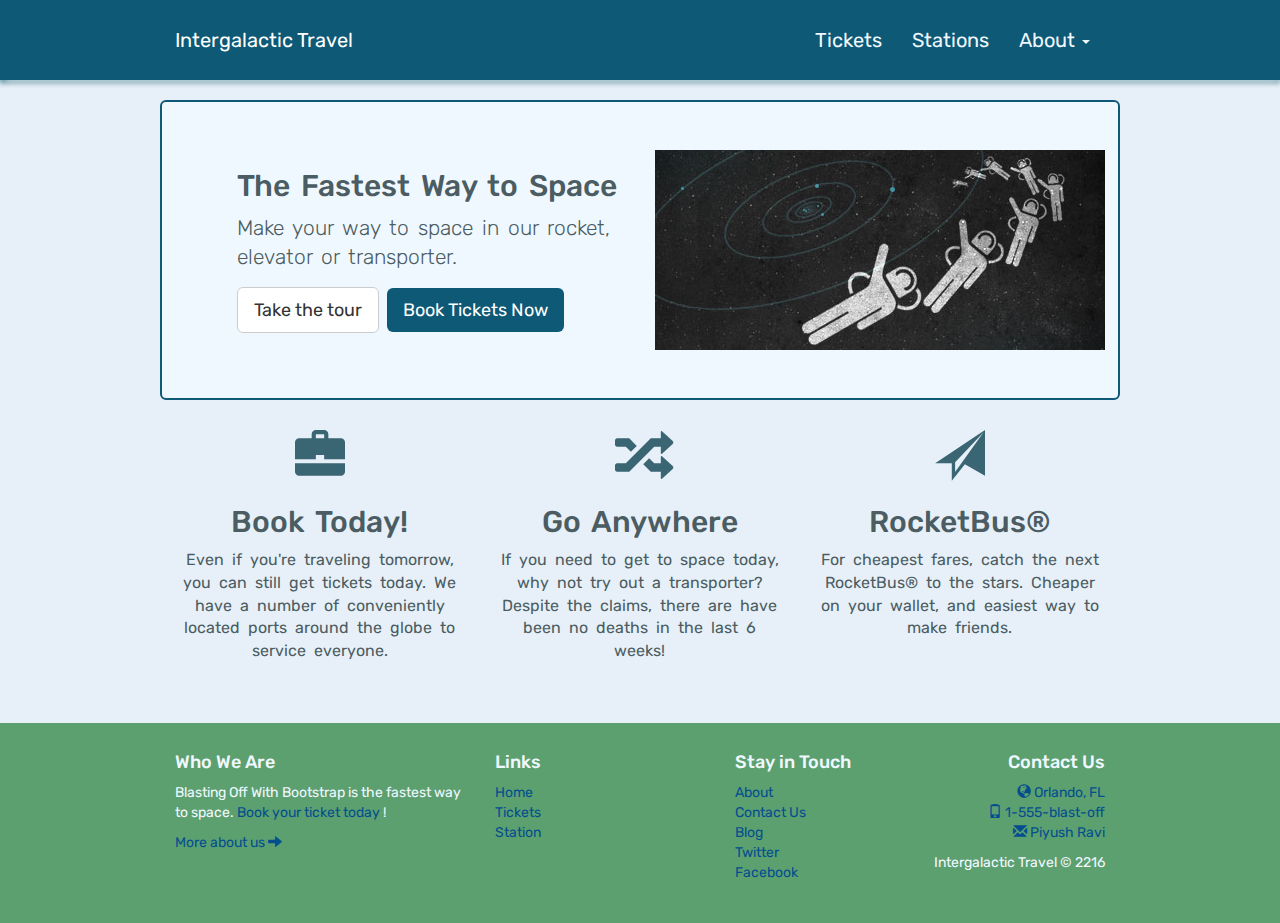
<file: index.html>
<!DOCTYPE html>
<html lang="en">

<head>
    <meta charset="utf-8">
    <meta http-equiv="X-UA-Compatible" content="IE=edge">
    <meta name="viewport" content="width=device-width, initial-scale=1">
    <title>Intergalactic Travel</title>

    <link href="bower_components/bootstrap/dist/css/bootstrap.min.css" media="all" rel="stylesheet" />
    <link href="https://fonts.googleapis.com/css?family=Rubik:300,400" rel="stylesheet">
    <link href="css/main.css" media="all" rel="stylesheet" />
    <!-- HTML5 Shim and Respond.js IE8 support of HTML5 elements and media queries -->
    <!-- WARNING: Respond.js doesn't work if you view the page via file:// -->
    <!--[if lt IE 9]>
    <script src="https://oss.maxcdn.com/html5shiv/3.7.2/html5shiv.min.js"></script>
    <script src="https://oss.maxcdn.com/respond/1.4.2/respond.min.js"></script>
  <![endif]-->
</head>

<body>
    <header>
        <nav>
            <div class="navbar navbar-static-top">
                <div class="container">
                    <div class="navbar-header">
                        <a href="index.html" class="navbar-brand">Intergalactic Travel</a>
                        <button type="button" class="navbar-toggle" data-toggle="collapse" data-target=".navbar-collapse">
                           <span class="sr-only">Toggle Navigation</span>
                            <span class="icon-bar"></span>
                            <span class="icon-bar"></span>
                            <span class="icon-bar"></span>
                        </button>
                    </div>
                    <ul class="nav navbar-nav navbar-right collapse navbar-collapse">
                        <li><a href="tickets.html">Tickets</a></li>
                        <li><a href="station.html">Stations</a></li>
                        <li><a href="about.html" data-toggle="dropdown" data-target="#">About <span class="caret"></span></a>
                            <ul class="dropdown-menu">
                                <li><a href="#">Our Story</a></li>
                                <li><a href="#">Contact Us</a></li>
                                <li class="divider"></li>
                                <li><a href="blogpost.html">Blog</a></li>
                                <li class="divider"></li>
                                <li><a href="#">Twitter</a></li>
                                <li><a href="#">Facebook</a></li>
                            </ul>
                        </li>
                    </ul>
                </div>
            </div>
        </nav>
    </header>
    <section class="main">
        <div class="container">
            <div class="row jumbotron">
                <div class="col-sm-12 col-md-6">
                    <h2>The Fastest Way to Space</h2>
                    <p class="lead">Make your way to space in our rocket, elevator or transporter.</p>
                    <button class="btn btn-lg btn-default">Take the tour</button>
                    <button class="btn btn-lg btn-primary">Book Tickets Now</button>
                </div>
                <div class="col-md-6 visible-md visible-lg">
                    <img src="img/img-header.jpg"></div>
            </div>
            <div class="row text-center featured">
                <div class="col-sm-12 col-md-4">
                    <i class="glyphicon glyphicon-briefcase"></i>
                    <h2>Book Today!</h2>
                    <p>Even if you're traveling tomorrow, you can still get tickets today. We have a number of conveniently located ports around the globe to service everyone.</p>

                </div>
                <div class="col-sm-12 col-md-4">
                    <i class="glyphicon glyphicon-random"></i>
                    <h2>Go Anywhere</h2>
                    <p>If you need to get to space today, why not try out a transporter? Despite the claims, there are have been no deaths in the last 6 weeks!</p>
                </div>
                <div class="col-sm-12 col-md-4">
                    <i class="glyphicon glyphicon-send"></i>
                    <h2>RocketBus&reg;</h2>
                    <p>For cheapest fares, catch the next RocketBus® to the stars. Cheaper on your wallet, and easiest way to make friends.</p>
                </div>
            </div>
        </div>
    </section>

    <footer class="footer">
        <div class="container">
            <div class="row">
                <div class="col-xs-offset-1 col-sm-offset-0 col-xs-8 col-sm-4 text-left">
                    <h4>Who We Are</h4>
                    <p>Blasting Off With Bootstrap is the fastest way to space.<a href="#"> Book your ticket today

</a>!</p>
                    <p><a href="#">More about us <i class="glyphicon glyphicon-arrow-right"></i></a></p>
                </div>
                <div class="col-xs-3 col-sm-2 ">
                    <h4>Links</h4>
                    <ul class="list-unstyled">
                        <li><a href="#">Home</a></li>
                        <li><a href="#">Tickets</a></li>
                        <li><a href="#">Station</a></li>
                    </ul>
                </div>
                <div class="clearfix visible-xs"></div>
                <div class="col-xs-2 col-xs-offset-1 col-sm-2">
                    <h4>Stay in Touch</h4>
                    <ul class="list-unstyled">
                        <li><a href="#">About</a></li>
                        <li><a href="#">Contact Us</a></li>
                        <li><a href="blogpost.html">Blog</a></li>
                        <li><a href="#">Twitter</a></li>
                        <li><a href="#">Facebook</a></li>
                    </ul>
                </div>
                <div class="col-xs-6 col-sm-3 col-xs-offset-2 col-sm-offset-0 text-right">
                    <h4>Contact Us</h4>
                    <ul class="list-unstyled">
                        <li><a href="#"><i class="glyphicon glyphicon-globe"></i> Orlando, FL</a></li>
                        <li><a href="#"><i class="glyphicon glyphicon-phone"></i> 1-555-blast-off</a></li>
                        <li><a href="mailto:mails4ipiyush@gmail.com"><i class="glyphicon glyphicon-envelope"></i> Piyush Ravi</a></li>
                        <li></li>
                    </ul>
                    <p>Intergalactic Travel &copy; 2216</p>
                </div>
            </div>
        </div>
    </footer>
    <script src="https://ajax.googleapis.com/ajax/libs/jquery/1.11.1/jquery.min.js"></script>
    <script src="bower_components/bootstrap/dist/js/bootstrap.min.js"></script>
</body>

</html>
</file>
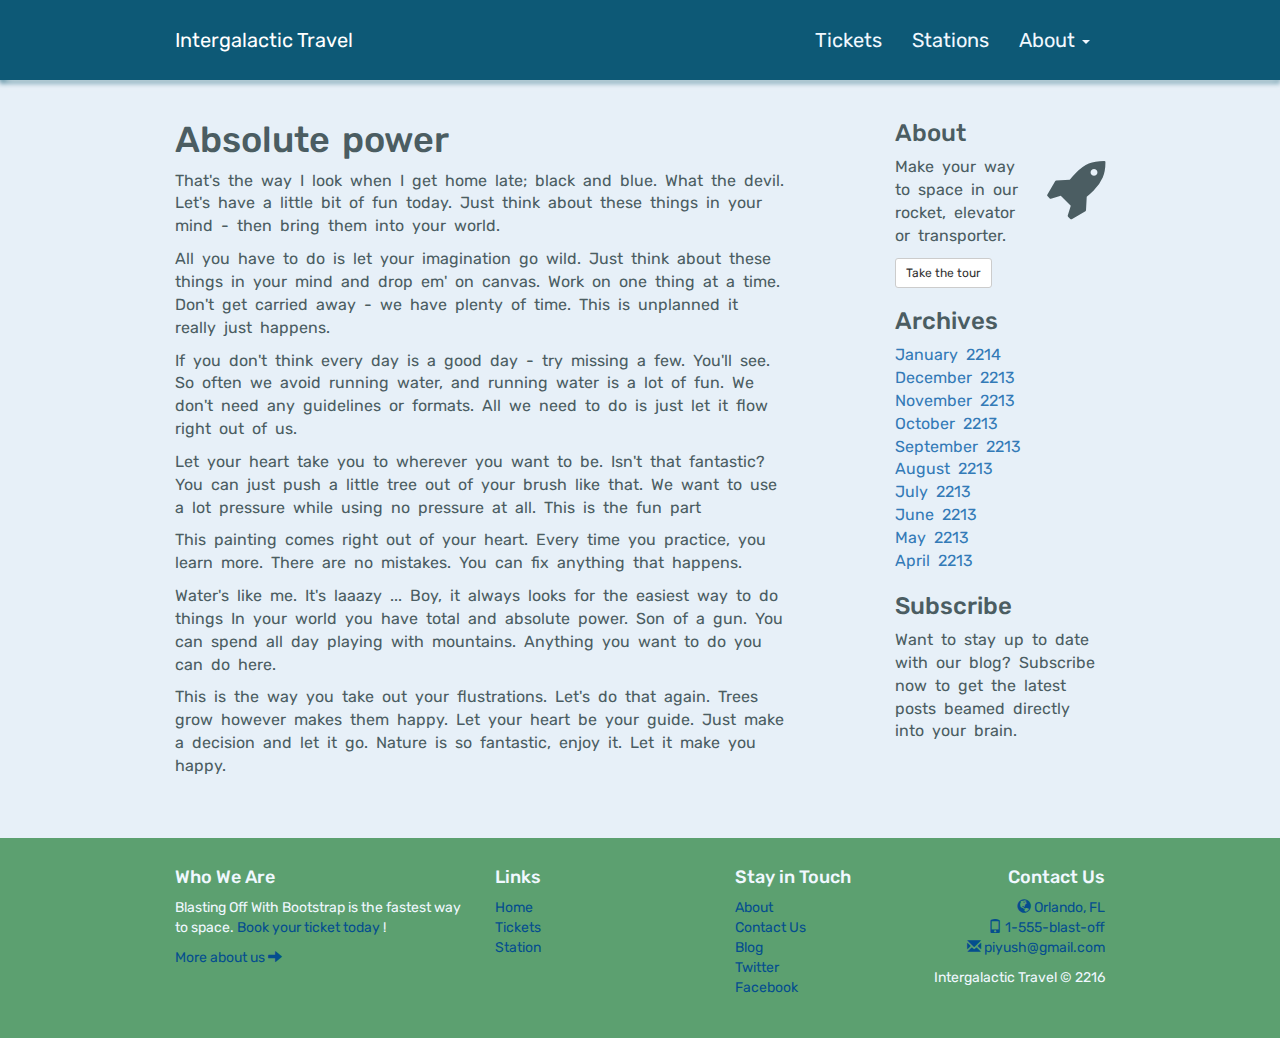
<file: blogpost.html>
<!DOCTYPE html>
<html lang="en">

<head>
    <meta charset="utf-8">
    <meta http-equiv="X-UA-Compatible" content="IE=edge">
    <meta name="viewport" content="width=device-width, initial-scale=1">
    <title>Blasting Off With Bootstrap</title>

    <link href="bower_components/bootstrap/dist/css/bootstrap.min.css" media="all" rel="stylesheet" />
    <link href="bower_components/font-awesome/css/font-awesome.min.css" media="all" rel="stylesheet" />

    <link href="https://fonts.googleapis.com/css?family=Rubik:300,400" rel="stylesheet">
    <link href="css/main.css" media="all" rel="stylesheet" />
    <!-- HTML5 Shim and Respond.js IE8 support of HTML5 elements and media queries -->
    <!-- WARNING: Respond.js doesn't work if you view the page via file:// -->
    <!--[if lt IE 9]>
    <script src="https://oss.maxcdn.com/html5shiv/3.7.2/html5shiv.min.js"></script>
    <script src="https://oss.maxcdn.com/respond/1.4.2/respond.min.js"></script>
  <![endif]-->
</head>

<body>
    <header>
        <nav>
            <div class="navbar navbar-static-top">
                <div class="container">
                    <div class="navbar-header">
                        <a href="index.html" class="navbar-brand">Intergalactic Travel</a>
                        <button type="button" class="navbar-toggle" data-toggle="collapse" data-target=".navbar-collapse">
                           <span class="sr-only">Toggle Navigation</span>
                            <span class="icon-bar"></span>
                            <span class="icon-bar"></span>
                            <span class="icon-bar"></span>
                        </button>
                    </div>
                    <ul class="nav navbar-nav navbar-right collapse navbar-collapse">
                        <li><a href="tickets.html">Tickets</a></li>
                        <li><a href="station.html">Stations</a></li>
                        <li><a href="about.html" data-toggle="dropdown" data-target="#">About <span class="caret"></span></a>
                            <ul class="dropdown-menu">
                                <li><a href="#">Our Story</a></li>
                                <li><a href="#">Contact Us</a></li>
                                <li class="divider"></li>
                                <li><a href="#">Blog</a></li>
                                <li class="divider"></li>
                                <li><a href="#">Twitter</a></li>
                                <li><a href="#">Facebook</a></li>
                            </ul>
                        </li>
                    </ul>
                </div>
            </div>
        </nav>
    </header>
    <section class="blogpost">
        <div class="container">
            <div class="row">
                <div class="post col-md-8">
                    <h1>Absolute power</h1>
                        <p>That's the way I look when I get home late; black and blue. What the devil. Let's have a little bit of fun today. Just think about these things in your mind - then bring them into your world.</p>

                        <p>All you have to do is let your imagination go wild. Just think about these things in your mind and drop em' on canvas. Work on one thing at a time. Don't get carried away - we have plenty of time. This is unplanned it really just happens.</p>

                        <p>If you don't think every day is a good day - try missing a few. You'll see. So often we avoid running water, and running water is a lot of fun. We don't need any guidelines or formats. All we need to do is just let it flow right out of us.</p>

                        <p>Let your heart take you to wherever you want to be. Isn't that fantastic? You can just push a little tree out of your brush like that. We want to use a lot pressure while using no pressure at all. This is the fun part</p>

                        <p>This painting comes right out of your heart. Every time you practice, you learn more. There are no mistakes. You can fix anything that happens.</p>

                        <p>Water's like me. It's laaazy ... Boy, it always looks for the easiest way to do things In your world you have total and absolute power. Son of a gun. You can spend all day playing with mountains. Anything you want to do you can do here.</p>

                        <p>This is the way you take out your flustrations. Let's do that again. Trees grow however makes them happy. Let your heart be your guide. Just make a decision and let it go. Nature is so fantastic, enjoy it. Let it make you happy.</p>

                </div>
                <div class="col-md-3 col-md-offset-1 about">
                    <h3>About</h3>
                    <p><i class="fa fa-rocket pull-right"></i> Make your way to space in our rocket, elevator or transporter.</p>
                    <button class="btn btn-sm btn-default">Take the tour</button>

                    <h3>Archives</h3>
                    <ul class="list-unstyled">
                        <li><a href="#">January 2214</a></li>
                        <li><a href="#">December 2213</a></li>
                        <li><a href="#">November 2213</a></li>
                        <li><a href="#">October 2213</a></li>
                        <li><a href="#">September 2213</a></li>
                        <li><a href="#">August 2213</a></li>
                        <li><a href="#">July 2213</a></li>
                        <li><a href="#">June 2213</a></li>
                        <li><a href="#">May 2213 </a></li>
                        <li><a href="#">April 2213</a></li>
                    </ul>
                    <h3>Subscribe</h3>
                    <p>Want to stay up to date with our blog? Subscribe now to get the latest posts beamed directly into your brain.</p>
                </div>
            </div>
        </div>
    </section>

    <footer class="footer">
        <div class="container">
            <div class="row">
                <div class="col-xs-offset-1 col-sm-offset-0 col-xs-8 col-sm-4 text-left">
                    <h4>Who We Are</h4>
                    <p>Blasting Off With Bootstrap is the fastest way to space.<a href="#"> Book your ticket today

</a>!</p>
                    <p><a href="#">More about us <i class="glyphicon glyphicon-arrow-right"></i></a></p>
                </div>
                <div class="col-xs-3 col-sm-2 ">
                    <h4>Links</h4>
                    <ul class="list-unstyled">
                        <li><a href="#">Home</a></li>
                        <li><a href="#">Tickets</a></li>
                        <li><a href="#">Station</a></li>
                    </ul>
                </div>
                <div class="clearfix visible-xs"></div>
                <div class="col-xs-2 col-xs-offset-1 col-sm-2">
                    <h4>Stay in Touch</h4>
                    <ul class="list-unstyled">
                        <li><a href="#">About</a></li>
                        <li><a href="#">Contact Us</a></li>
                        <li><a href="#">Blog</a></li>
                        <li><a href="#">Twitter</a></li>
                        <li><a href="#">Facebook</a></li>
                    </ul>
                </div>
                <div class="col-xs-6 col-sm-3 col-xs-offset-2 col-sm-offset-0 text-right">
                    <h4>Contact Us</h4>
                    <ul class="list-unstyled">
                        <li><a href="#"><i class="glyphicon glyphicon-globe"></i> Orlando, FL</a></li>
                        <li><a href="#"><i class="glyphicon glyphicon-phone"></i> 1-555-blast-off</a></li>
                        <li><a href="mailto:mails4ipiyush@gmail.com"><i class="glyphicon glyphicon-envelope"></i> piyush@gmail.com</a></li>
                        <li></li>
                    </ul>
                    <p>Intergalactic Travel &copy; 2216</p>
                </div>
            </div>
        </div>
    </footer>
    <script src="https://ajax.googleapis.com/ajax/libs/jquery/1.11.1/jquery.min.js"></script>
    <script src="bower_components/bootstrap/dist/js/bootstrap.min.js"></script>
</body>

</html>
</file>
<file: css/main.css>
/* ------------ base --------------------- */

html {
    position: relative;
    min-height: 100%;
}

body {
    /* Margin bottom by footer height */
    margin-bottom: 200px;
    font-family: "Rubik", "Helvetica Neue", "san-serif";
    background-color: #e7f0f8;
    color: #4b5d62;
}

header { 
    box-shadow:  0px 3px 5px #0d5976;
}

section {
    padding-bottom: 50px;
    word-spacing: 4px;
    font-size: 16px;
}


a:hover, .a:focus{
    text-decoration: none;
	color: #fff;
}

/*-------------- container ------------- */


.container {
	max-width: 960px;
}

/*-------------- jumbotron ------------- */

.jumbotron {
	background-color: aliceblue;
    border: 2px solid #0d5976;
}

/*--------------Sticky footer styles ------------- */

.footer {
    position: absolute;
    bottom: 0;
    width: 100%;
    /* Set the fixed height of the footer here */
    height: 200px;
    background-color: #5ca070;
    padding-top: 20px;
    color: aliceblue;
}

.footer a {
    text-decoration: none;
	color: #044e8e;
}

.footer a:hover {
    color: white;
}

/*-------------- buttons ------------- */


.btn-primary {
	background-color: #0d5976;
    border: 0px solid #0d5976;
}

/*-------------- navigation ------------- */

.navbar {
    background-color: #0d5976;
}

.navbar-inverse .navbar-nav>li>a {
    color: #fff;
}

.navbar-inverse .navbar-nav>li>a:focus, .navbar-inverse .navbar-nav>li>a:hover {
    color: #fff;
    background-color: #6ac3c3;
}

.navbar {
    box-shadow: 2px 2px 10px #fff;
	min-height: 80px;
}

.navbar-brand {
    color: #fff;
	font-size: 20px;
    padding: 30px 15px;
}


.navbar .nav {
    font: #fff;
    font-size: 20px;
    padding-top: 15px;
}

.navbar .nav a{
	color:aliceblue;
}


.nav>li>a:focus, .nav>li>a:hover, .nav .open>a, .nav .open>a:focus, .nav .open>a:hover {
    background-color: #5ea2a2;
}


.dropdown-menu {
    background-color: #0d5976;
}

.navbar-toggle {
	padding: 25px 15px;
    border: 1px solid aliceblue;
    border-radius: 10px;
    top: 2px;
}

.navbar-toggle .icon-bar{
    background-color: aliceblue;
    width: 30px;
}

/* ------------ others --------------*/


.featured .glyphicon{
	font-size: 50px;
    color: #3a6572;
}


@media only screen and (max-width: 790px) {
    body {
        margin-bottom: 400px;
    }
    .footer {
        height: 400px;
    }
}






 .about .fa-rocket {
  font-size: 64px;  
}
</file>
